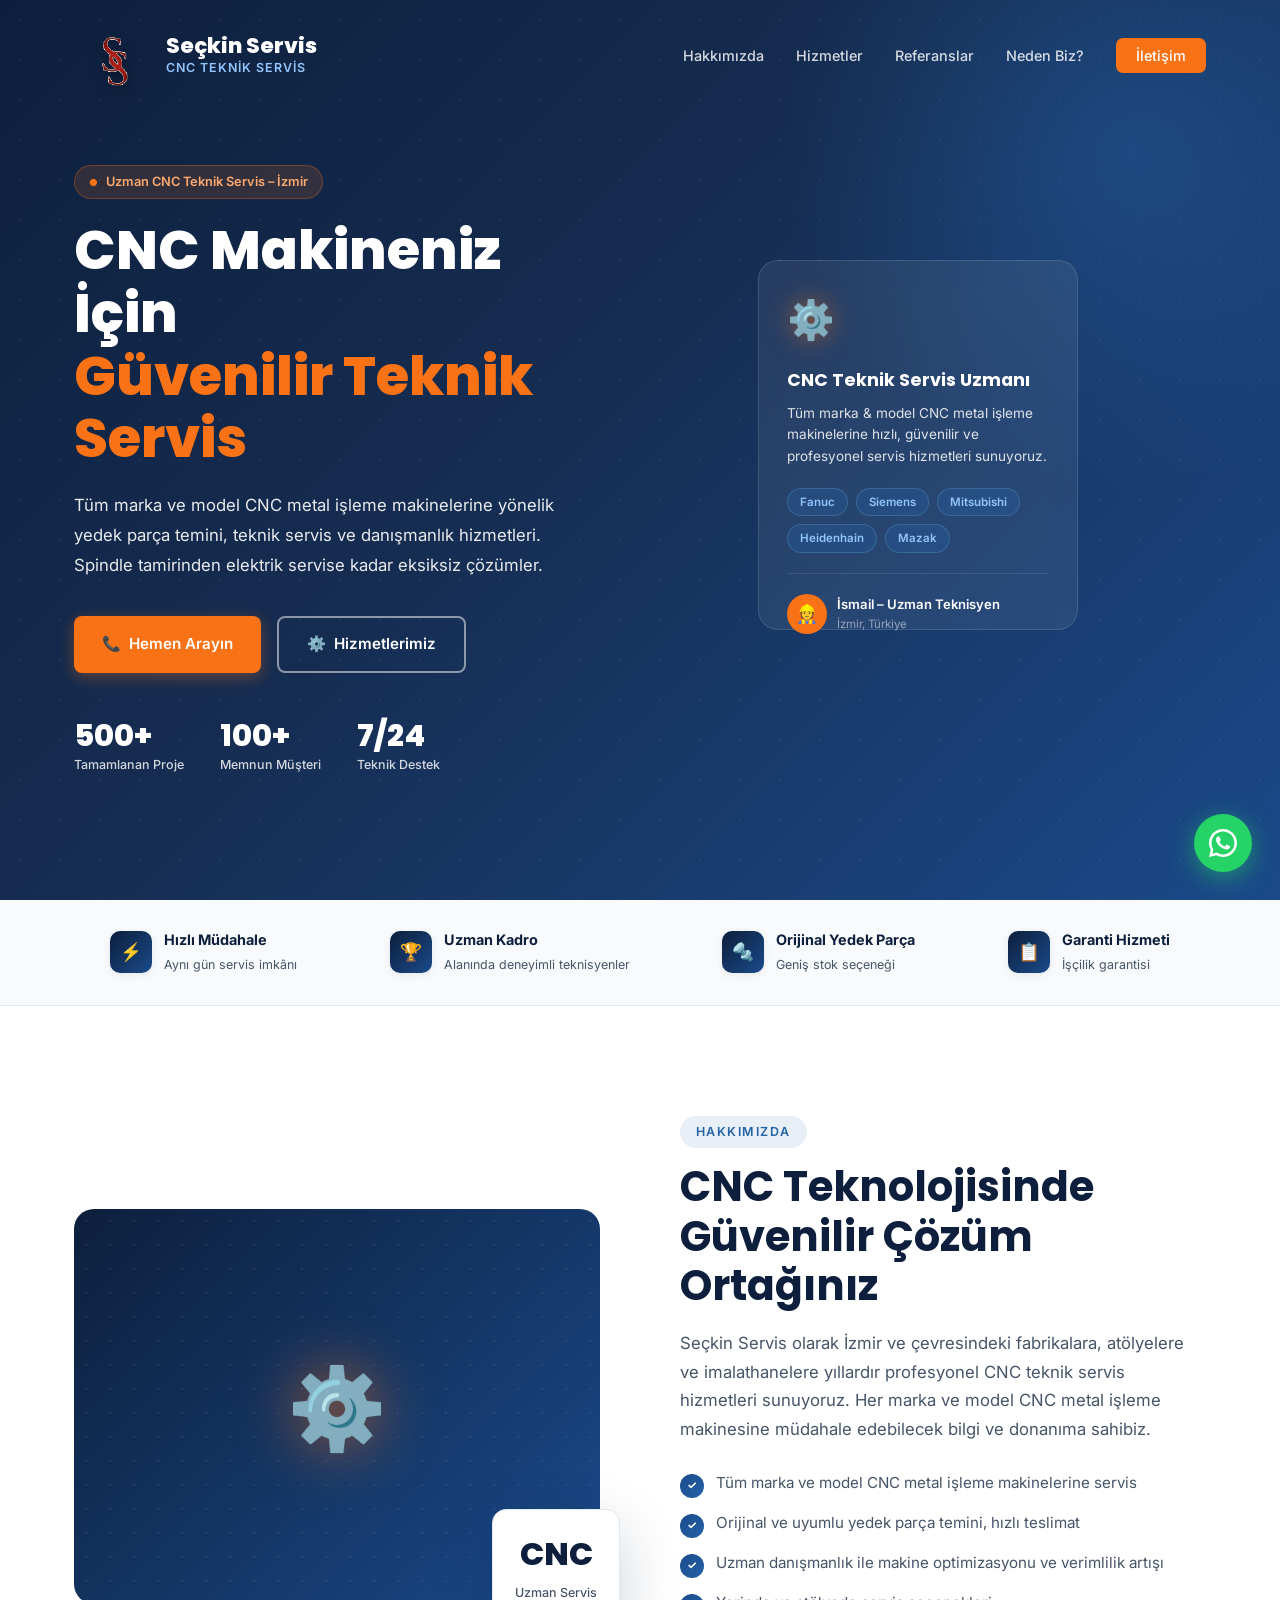
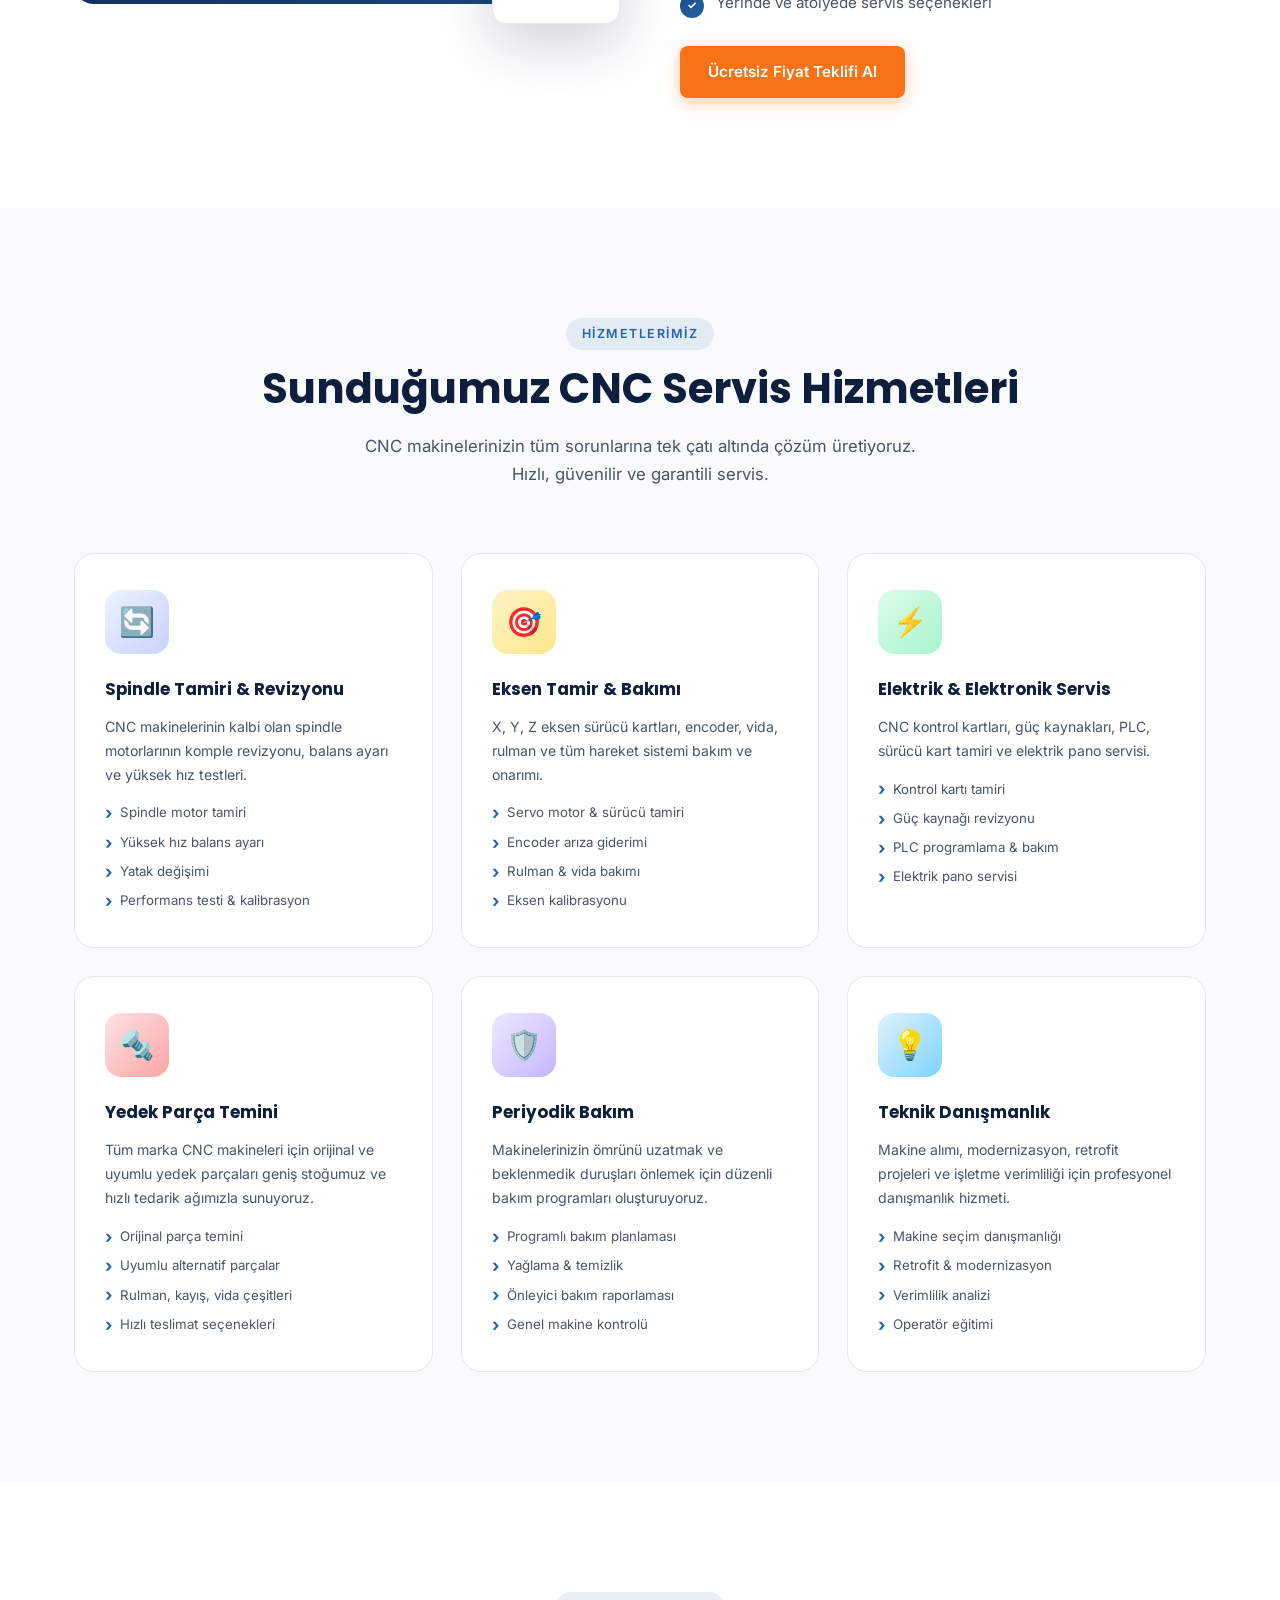
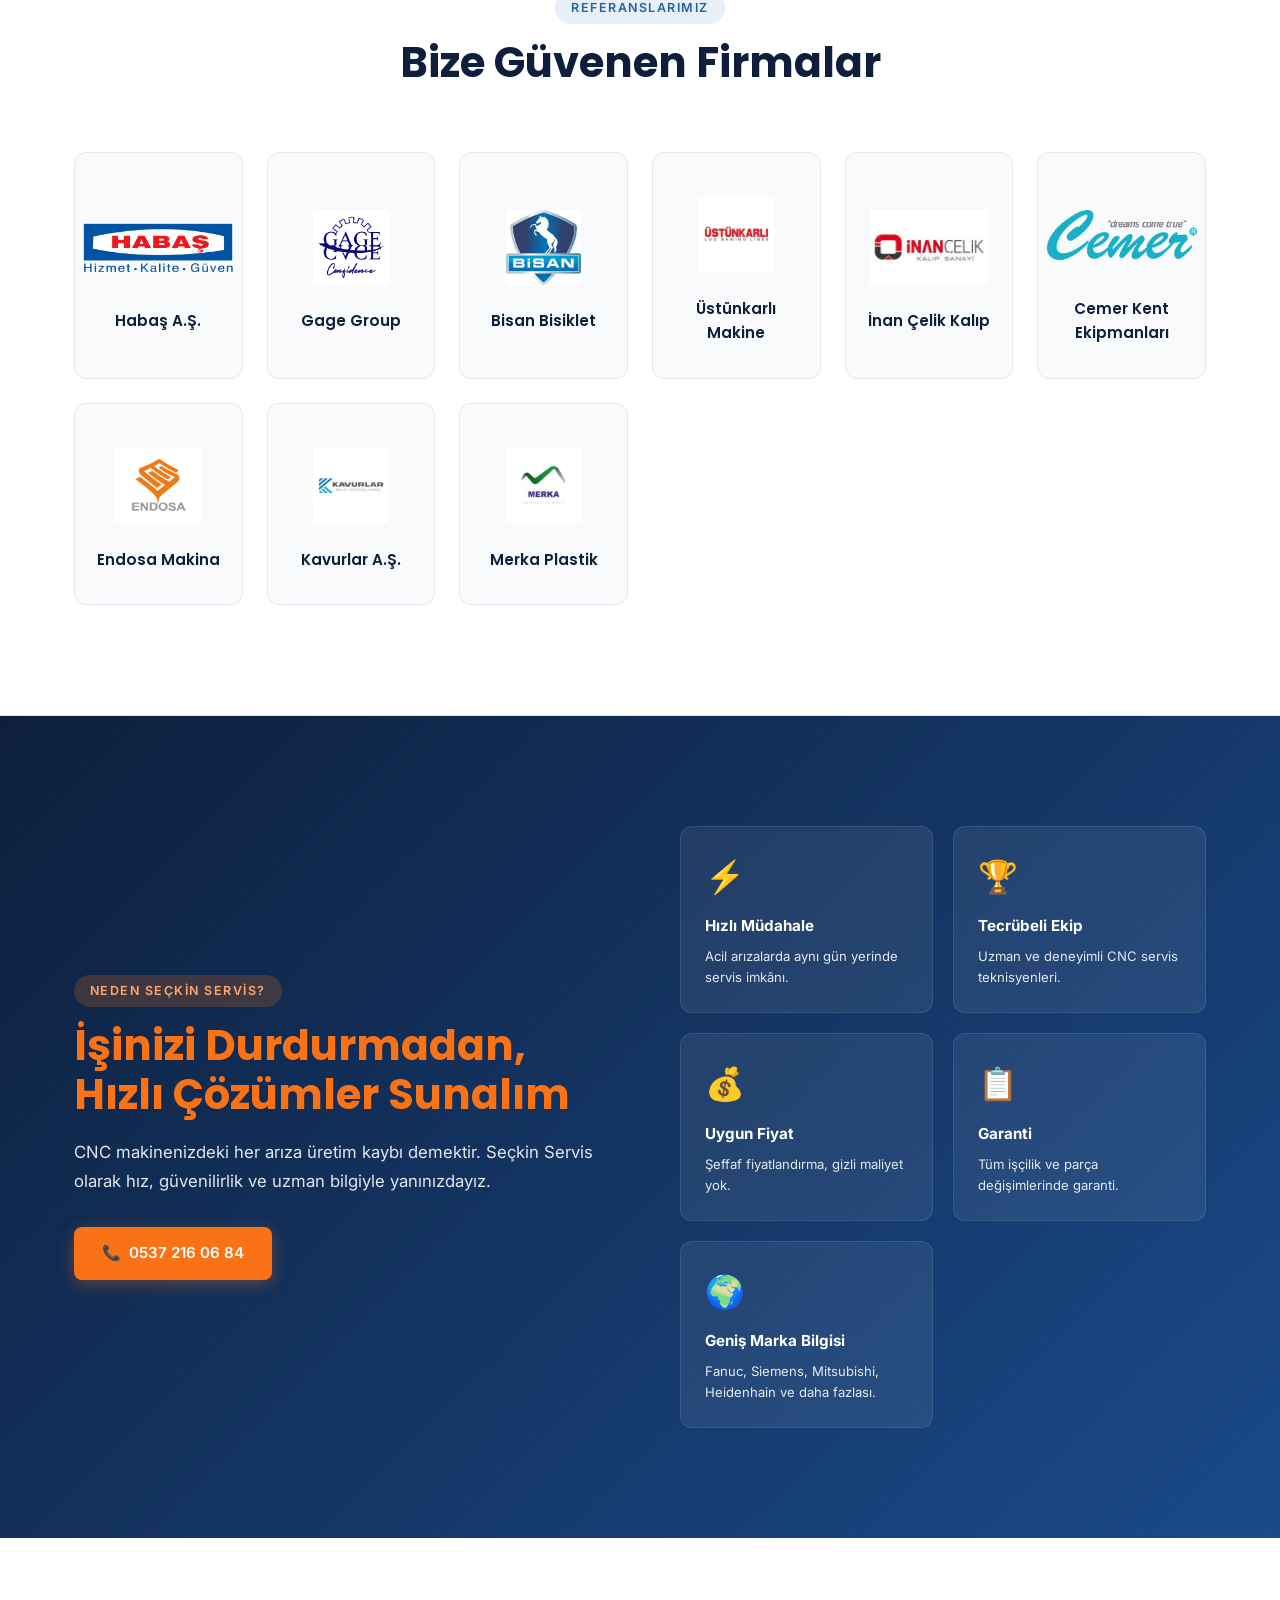
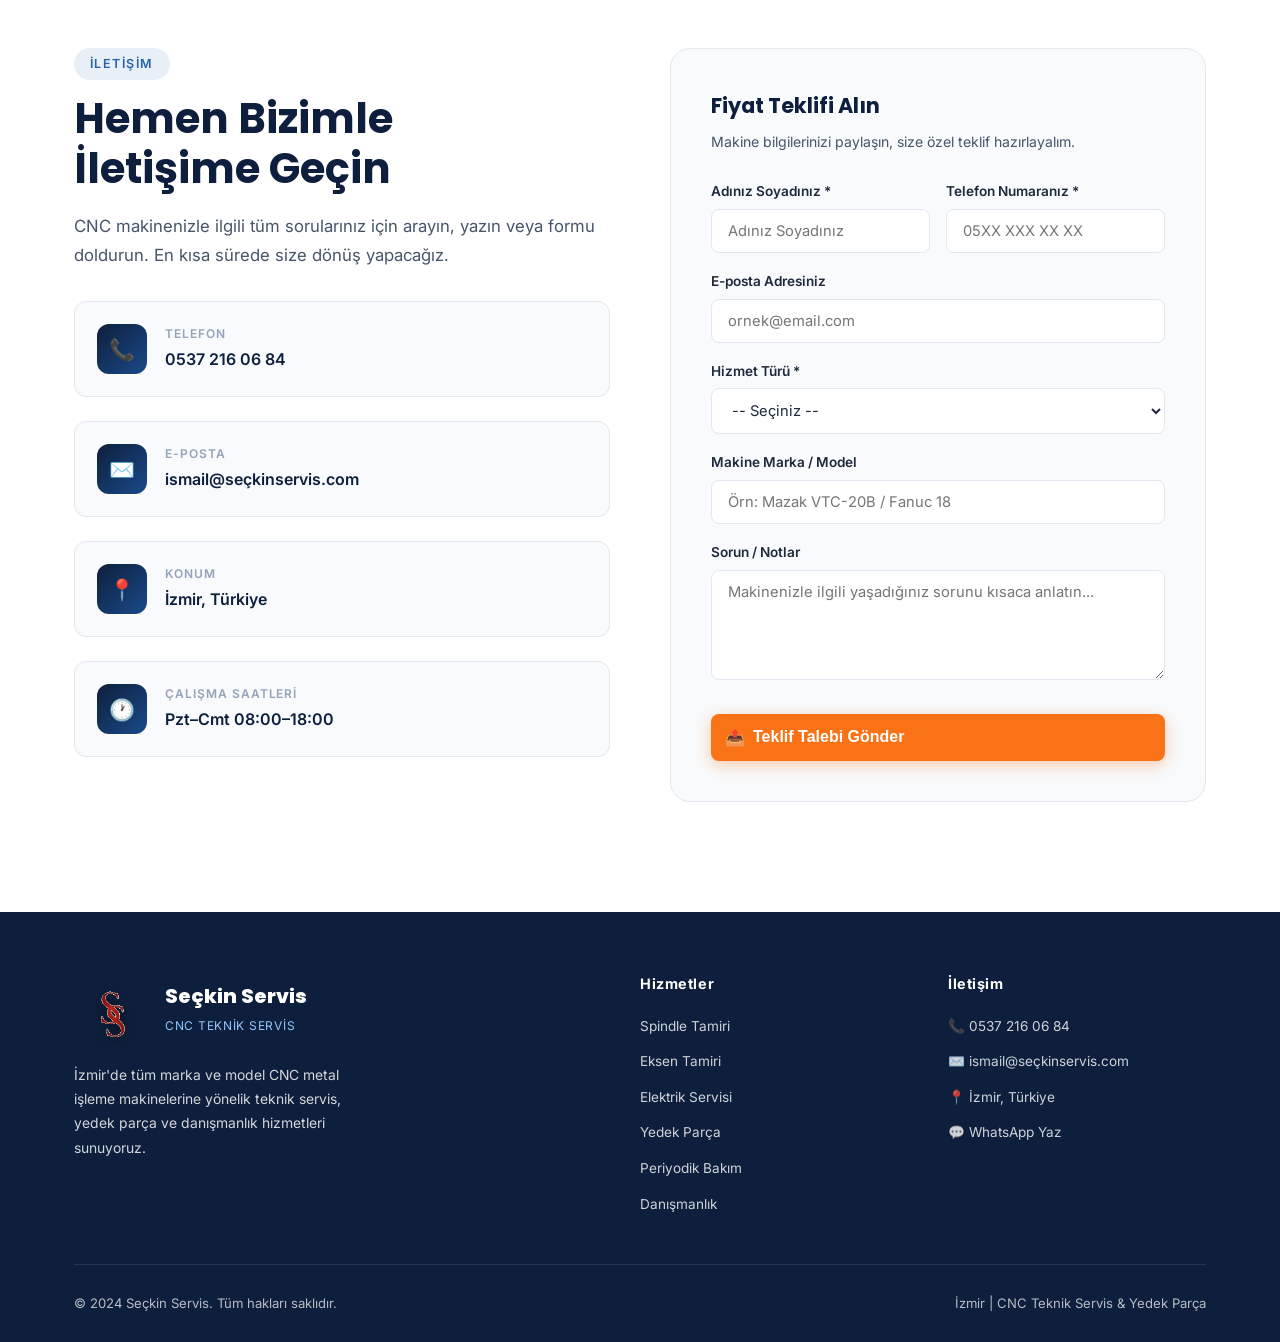
<file: index.html>
<!DOCTYPE html>
<html lang="tr">

<head>
  <meta charset="UTF-8" />
  <meta name="viewport" content="width=device-width, initial-scale=1.0" />
  <title>Seçkin Servis | CNC Teknik Servis, Yedek Parça & Danışmanlık – İzmir</title>
  <meta name="description"
    content="İzmir'de tüm marka ve model CNC metal işleme makinelerine teknik servis, yedek parça ve danışmanlık hizmetleri. Spindle tamiri, eksen bakımı, elektrik & elektronik servis." />
  <meta name="keywords"
    content="CNC teknik servis, CNC yedek parça, spindle tamiri, CNC bakım, İzmir CNC servis, metal işleme makinesi tamiri" />
  <meta name="author" content="Seçkin Servis" />
  <link rel="stylesheet" href="style.css">
  <link rel="stylesheet" href="https://cdnjs.cloudflare.com/ajax/libs/font-awesome/6.0.0/css/all.min.css">
  <!-- Favicon emoji fallback -->
  <link rel="icon"
    href="data:image/svg+xml,<svg xmlns='http://www.w3.org/2000/svg' viewBox='0 0 100 100'><text y='.9em' font-size='90'>⚙️</text></svg>" />

  <!-- Google tag (gtag.js) -->
  <script async src="https://www.googletagmanager.com/gtag/js?id=G-KV52SGTLKN"></script>
  <script>
    window.dataLayer = window.dataLayer || [];
    function gtag(){dataLayer.push(arguments);}
    gtag('js', new Date());

    gtag('config', 'G-KV52SGTLKN');
  </script>
</head>

<body>

  <!-- ════════════════════════ NAVBAR ════════════════════════ -->
  <nav id="navbar">
    <div class="container">
      <div class="nav-inner">
        <a href="#hero" class="nav-logo">
          <img src="logo.png" alt="Seçkin Servis Logo" />
          <div class="nav-logo-text">
            <span>Seçkin Servis</span>
            <span>CNC TEKNİK SERVİS</span>
          </div>
        </a>
        <ul class="nav-links">
          <li><a href="#about">Hakkımızda</a></li>
          <li><a href="#services">Hizmetler</a></li>
          <li><a href="#references">Referanslar</a></li>
          <li><a href="#whyus">Neden Biz?</a></li>
          <li><a href="#contact" class="nav-cta">İletişim</a></li>
        </ul>
        <button class="hamburger" id="hamburger" aria-label="Menü">
          <span></span><span></span><span></span>
        </button>
      </div>
    </div>
  </nav>

  <!-- Mobile Nav -->
  <div class="mobile-nav" id="mobileNav">
    <button class="mobile-nav-close" id="mobileClose">✕</button>
    <a href="#about" class="mobile-link">Hakkımızda</a>
    <a href="#services" class="mobile-link">Hizmetler</a>
    <a href="#references" class="mobile-link">Referanslar</a>
    <a href="#whyus" class="mobile-link">Neden Biz?</a>
    <a href="#contact" class="mobile-link">İletişim</a>
  </div>

  <!-- ════════════════════════ HERO ══════════════════════════ -->
  <section id="hero">
    <div class="hero-bg-pattern"></div>
    <div class="hero-glow"></div>
    <div class="container">
      <div class="hero-content">
        <div class="hero-text fade-up">
          <div class="hero-badge">Uzman CNC Teknik Servis – İzmir</div>
          <h1 class="hero-title">
            CNC Makineniz İçin
            <span class="highlight">Güvenilir Teknik Servis</span>
          </h1>
          <p class="hero-desc">
            Tüm marka ve model CNC metal işleme makinelerine yönelik yedek parça temini,
            teknik servis ve danışmanlık hizmetleri. Spindle tamirinden elektrik servise
            kadar eksiksiz çözümler.
          </p>
          <div class="hero-btns">
            <a href="#contact" class="btn btn-primary">
              <span>📞</span> Hemen Arayın
            </a>
            <a href="#services" class="btn btn-outline">
              <span>⚙️</span> Hizmetlerimiz
            </a>
          </div>
          <div class="hero-stats">
            <div class="hero-stat">
              <span class="hero-stat-num">500+</span>
              <span class="hero-stat-label">Tamamlanan Proje</span>
            </div>
            <div class="hero-stat">
              <span class="hero-stat-num">100+</span>
              <span class="hero-stat-label">Memnun Müşteri</span>
            </div>
            <div class="hero-stat">
              <span class="hero-stat-num">7/24</span>
              <span class="hero-stat-label">Teknik Destek</span>
            </div>
          </div>
        </div>
        <div class="hero-visual fade-up" style="transition-delay:0.2s">
          <div class="hero-card-stack">
            <div class="hero-card hero-card-main">
              <div>
                <span class="hc-icon">⚙️</span>
                <p class="hc-title">CNC Teknik Servis Uzmanı</p>
                <p class="hc-sub">Tüm marka &amp; model CNC metal işleme makinelerine hızlı, güvenilir ve profesyonel
                  servis hizmetleri sunuyoruz.</p>
                <div class="hc-tags">
                  <span class="hc-tag">Fanuc</span>
                  <span class="hc-tag">Siemens</span>
                  <span class="hc-tag">Mitsubishi</span>
                  <span class="hc-tag">Heidenhain</span>
                  <span class="hc-tag">Mazak</span>
                </div>
              </div>
              <div
                style="display:flex;align-items:center;gap:10px;margin-top:20px;padding-top:20px;border-top:1px solid rgba(255,255,255,0.1);">
                <div
                  style="width:40px;height:40px;border-radius:50%;background:var(--accent);display:flex;align-items:center;justify-content:center;font-size:1.1rem;">
                  👷</div>
                <div>
                  <div style="color:white;font-size:0.82rem;font-weight:600;">İsmail – Uzman Teknisyen</div>
                  <div style="color:rgba(255,255,255,0.5);font-size:0.72rem;">İzmir, Türkiye</div>
                </div>
              </div>
            </div>

          </div>
        </div>
      </div>
    </div>
  </section>

  <!-- ════════════════════════ FEATURES BAR ══════════════════ -->
  <div id="features-bar">
    <div class="container">
      <div class="features-bar-inner">
        <div class="feat-bar-item fade-up">
          <div class="feat-bar-icon">⚡</div>
          <div class="feat-bar-text">
            <span>Hızlı Müdahale</span>
            <span>Aynı gün servis imkânı</span>
          </div>
        </div>
        <div class="feat-bar-item fade-up">
          <div class="feat-bar-icon">🏆</div>
          <div class="feat-bar-text">
            <span>Uzman Kadro</span>
            <span>Alanında deneyimli teknisyenler</span>
          </div>
        </div>
        <div class="feat-bar-item fade-up">
          <div class="feat-bar-icon">🔩</div>
          <div class="feat-bar-text">
            <span>Orijinal Yedek Parça</span>
            <span>Geniş stok seçeneği</span>
          </div>
        </div>
        <div class="feat-bar-item fade-up">
          <div class="feat-bar-icon">📋</div>
          <div class="feat-bar-text">
            <span>Garanti Hizmeti</span>
            <span>İşçilik garantisi</span>
          </div>
        </div>
      </div>
    </div>
  </div>

  <!-- ════════════════════════ ABOUT ═════════════════════════ -->
  <section id="about">
    <div class="container">
      <div class="about-grid">
        <div class="about-img-wrap fade-up">
          <div class="about-img-bg">
            <div class="about-img-pattern"></div>
            <span class="about-center-icon">⚙️</span>
          </div>
          <div class="about-badge">
            <span class="about-badge-num">CNC</span>
            <span class="about-badge-label">Uzman Servis</span>
          </div>
        </div>
        <div class="fade-up" style="transition-delay:0.15s">
          <span class="section-tag">Hakkımızda</span>
          <h2 class="section-title">CNC Teknolojisinde<br />Güvenilir Çözüm Ortağınız</h2>
          <p class="section-sub">
            Seçkin Servis olarak İzmir ve çevresindeki fabrikalara, atölyelere ve imalathanelere
            yıllardır profesyonel CNC teknik servis hizmetleri sunuyoruz. Her marka ve model
            CNC metal işleme makinesine müdahale edebilecek bilgi ve donanıma sahibiz.
          </p>
          <div class="checkmarks">
            <div class="check-item">
              <div class="check-icon">✓</div>
              <p class="check-text">Tüm marka ve model CNC metal işleme makinelerine servis</p>
            </div>
            <div class="check-item">
              <div class="check-icon">✓</div>
              <p class="check-text">Orijinal ve uyumlu yedek parça temini, hızlı teslimat</p>
            </div>
            <div class="check-item">
              <div class="check-icon">✓</div>
              <p class="check-text">Uzman danışmanlık ile makine optimizasyonu ve verimlilik artışı</p>
            </div>
            <div class="check-item">
              <div class="check-icon">✓</div>
              <p class="check-text">Yerinde ve atölyede servis seçenekleri</p>
            </div>
          </div>
          <a href="#contact" class="btn btn-primary">Ücretsiz Fiyat Teklifi Al</a>
        </div>
      </div>
    </div>
  </section>

  <!-- ════════════════════════ SERVICES ══════════════════════ -->
  <section id="services">
    <div class="container">
      <div class="services-head fade-up">
        <span class="section-tag">Hizmetlerimiz</span>
        <h2 class="section-title">Sunduğumuz CNC Servis Hizmetleri</h2>
        <p class="section-sub">
          CNC makinelerinizin tüm sorunlarına tek çatı altında çözüm üretiyoruz.
          Hızlı, güvenilir ve garantili servis.
        </p>
      </div>
      <div class="services-grid">

        <div class="service-card fade-up">
          <div class="srv-icon-wrap srv-icon-bg-1">🔄</div>
          <h3 class="srv-title">Spindle Tamiri & Revizyonu</h3>
          <p class="srv-desc">CNC makinelerinin kalbi olan spindle motorlarının komple revizyonu, balans ayarı ve yüksek
            hız testleri.</p>
          <ul class="srv-list">
            <li>Spindle motor tamiri</li>
            <li>Yüksek hız balans ayarı</li>
            <li>Yatak değişimi</li>
            <li>Performans testi & kalibrasyon</li>
          </ul>
        </div>

        <div class="service-card fade-up" style="transition-delay:0.1s">
          <div class="srv-icon-wrap srv-icon-bg-2">🎯</div>
          <h3 class="srv-title">Eksen Tamir & Bakımı</h3>
          <p class="srv-desc">X, Y, Z eksen sürücü kartları, encoder, vida, rulman ve tüm hareket sistemi bakım ve
            onarımı.</p>
          <ul class="srv-list">
            <li>Servo motor & sürücü tamiri</li>
            <li>Encoder arıza giderimi</li>
            <li>Rulman & vida bakımı</li>
            <li>Eksen kalibrasyonu</li>
          </ul>
        </div>

        <div class="service-card fade-up" style="transition-delay:0.2s">
          <div class="srv-icon-wrap srv-icon-bg-3">⚡</div>
          <h3 class="srv-title">Elektrik & Elektronik Servis</h3>
          <p class="srv-desc">CNC kontrol kartları, güç kaynakları, PLC, sürücü kart tamiri ve elektrik pano servisi.
          </p>
          <ul class="srv-list">
            <li>Kontrol kartı tamiri</li>
            <li>Güç kaynağı revizyonu</li>
            <li>PLC programlama & bakım</li>
            <li>Elektrik pano servisi</li>
          </ul>
        </div>

        <div class="service-card fade-up" style="transition-delay:0.05s">
          <div class="srv-icon-wrap srv-icon-bg-4">🔩</div>
          <h3 class="srv-title">Yedek Parça Temini</h3>
          <p class="srv-desc">Tüm marka CNC makineleri için orijinal ve uyumlu yedek parçaları geniş stoğumuz ve hızlı
            tedarik ağımızla sunuyoruz.</p>
          <ul class="srv-list">
            <li>Orijinal parça temini</li>
            <li>Uyumlu alternatif parçalar</li>
            <li>Rulman, kayış, vida çeşitleri</li>
            <li>Hızlı teslimat seçenekleri</li>
          </ul>
        </div>

        <div class="service-card fade-up" style="transition-delay:0.15s">
          <div class="srv-icon-wrap srv-icon-bg-5">🛡️</div>
          <h3 class="srv-title">Periyodik Bakım</h3>
          <p class="srv-desc">Makinelerinizin ömrünü uzatmak ve beklenmedik duruşları önlemek için düzenli bakım
            programları oluşturuyoruz.</p>
          <ul class="srv-list">
            <li>Programlı bakım planlaması</li>
            <li>Yağlama & temizlik</li>
            <li>Önleyici bakım raporlaması</li>
            <li>Genel makine kontrolü</li>
          </ul>
        </div>

        <div class="service-card fade-up" style="transition-delay:0.25s">
          <div class="srv-icon-wrap srv-icon-bg-6">💡</div>
          <h3 class="srv-title">Teknik Danışmanlık</h3>
          <p class="srv-desc">Makine alımı, modernizasyon, retrofit projeleri ve işletme verimliliği için profesyonel
            danışmanlık hizmeti.</p>
          <ul class="srv-list">
            <li>Makine seçim danışmanlığı</li>
            <li>Retrofit & modernizasyon</li>
            <li>Verimlilik analizi</li>
            <li>Operatör eğitimi</li>
          </ul>
        </div>

      </div>
    </div>
  </section>

  <!-- ════════════════════════ REFERENCES ════════════════════ -->
  <section id="references">
    <div class="container">
      <div class="ref-head fade-up">
        <span class="section-tag">Referanslarımız</span>
        <h2 class="section-title">Bize Güvenen Firmalar</h2>
      </div>
      <div class="ref-grid fade-up" style="transition-delay:0.1s">
        <!-- HABAŞ -->
        <div class="ref-item">
          <div class="ref-logo">
            <img src="assets/logos/habas.png" alt="Habaş A.Ş. Logo">
          </div>
          <p class="ref-name">Habaş A.Ş.</p>
        </div>
        <!-- GAGE GROUP -->
        <div class="ref-item">
          <div class="ref-logo">
            <img src="assets/logos/gage.png" alt="Gage Group Logo">
          </div>
          <p class="ref-name">Gage Group</p>
        </div>
        <!-- BİSAN -->
        <div class="ref-item">
          <div class="ref-logo">
            <img src="assets/logos/bisan.jpg" alt="Bisan Bisiklet Logo">
          </div>
          <p class="ref-name">Bisan Bisiklet</p>
        </div>
        <!-- ÜSTÜNKARLI -->
        <div class="ref-item">
          <div class="ref-logo">
            <img src="assets/logos/ustunkarli.jpg" alt="Üstünkarlı Makine Logo">
          </div>
          <p class="ref-name">Üstünkarlı Makine</p>
        </div>
        <!-- İNAN ÇELİK -->
        <div class="ref-item">
          <div class="ref-logo">
            <img src="assets/logos/inancelik.jpg" alt="İnan Çelik Kalıp Logo">
          </div>
          <p class="ref-name">İnan Çelik Kalıp</p>
        </div>
        <!-- CEMER -->
        <div class="ref-item">
          <div class="ref-logo">
            <img src="assets/logos/cemer.png" alt="Cemer Kent Ekipmanları Logo">
          </div>
          <p class="ref-name">Cemer Kent Ekipmanları</p>
        </div>
        <!-- ENDOSA -->
        <div class="ref-item">
          <div class="ref-logo">
            <img src="assets/logos/endosa.png" alt="Endosa Makina Logo">
          </div>
          <p class="ref-name">Endosa Makina</p>
        </div>
        <!-- KAVURLAR -->
        <div class="ref-item">
          <div class="ref-logo">
            <img src="assets/logos/kavurlar.jpg" alt="Kavurlar A.Ş. Logo">
          </div>
          <p class="ref-name">Kavurlar A.Ş.</p>
        </div>
        <!-- MERKA -->
        <div class="ref-item">
          <div class="ref-logo">
            <img src="assets/logos/merka.jpg" alt="Merka Plastik Logo">
          </div>
          <p class="ref-name">Merka Plastik</p>
        </div>
      </div>
    </div>
  </section>

  <!-- ════════════════════════ WHY US ════════════════════════ -->
  <section id="whyus">
    <div class="container whyus-inner">
      <div class="whyus-grid">
        <div class="whyus-left fade-up">
          <span class="section-tag">Neden Seçkin Servis?</span>
          <h2 class="section-title">İşinizi Durdurmadan,<br />Hızlı Çözümler Sunalım</h2>
          <p class="section-sub">
            CNC makinenizdeki her arıza üretim kaybı demektir. Seçkin Servis olarak hız,
            güvenilirlik ve uzman bilgiyle yanınızdayız.
          </p>
          <div style="margin-top:32px;">
            <a href="tel:05372160684" class="btn btn-primary">
              <span>📞</span> 0537 216 06 84
            </a>
          </div>
        </div>
        <div class="whyus-cards fade-up" style="transition-delay:0.15s">
          <div class="whyus-card">
            <span class="whyus-card-icon">⚡</span>
            <p class="whyus-card-title">Hızlı Müdahale</p>
            <p class="whyus-card-text">Acil arızalarda aynı gün yerinde servis imkânı.</p>
          </div>
          <div class="whyus-card">
            <span class="whyus-card-icon">🏆</span>
            <p class="whyus-card-title">Tecrübeli Ekip</p>
            <p class="whyus-card-text">Uzman ve deneyimli CNC servis teknisyenleri.</p>
          </div>
          <div class="whyus-card">
            <span class="whyus-card-icon">💰</span>
            <p class="whyus-card-title">Uygun Fiyat</p>
            <p class="whyus-card-text">Şeffaf fiyatlandırma, gizli maliyet yok.</p>
          </div>
          <div class="whyus-card">
            <span class="whyus-card-icon">📋</span>
            <p class="whyus-card-title">Garanti</p>
            <p class="whyus-card-text">Tüm işçilik ve parça değişimlerinde garanti.</p>
          </div>
          <div class="whyus-card">
            <span class="whyus-card-icon">🌍</span>
            <p class="whyus-card-title">Geniş Marka Bilgisi</p>
            <p class="whyus-card-text">Fanuc, Siemens, Mitsubishi, Heidenhain ve daha fazlası.</p>
          </div>
        </div>
      </div>
    </div>
  </section>

  <!-- ════════════════════════ CONTACT ═══════════════════════ -->
  <section id="contact">
    <div class="container">
      <div class="contact-grid">
        <div>
          <span class="section-tag">İletişim</span>
          <h2 class="section-title">Hemen Bizimle<br />İletişime Geçin</h2>
          <p class="section-sub">
            CNC makinenizle ilgili tüm sorularınız için arayın,
            yazın veya formu doldurun. En kısa sürede size dönüş yapacağız.
          </p>
          <div class="contact-info">
            <div class="contact-card fade-up">
              <div class="contact-card-icon">📞</div>
              <div>
                <p class="contact-card-label">Telefon</p>
                <p class="contact-card-value">
                  <a href="tel:05372160684">0537 216 06 84</a>
                </p>
              </div>
            </div>
            <div class="contact-card fade-up" style="transition-delay:0.1s">
              <div class="contact-card-icon">✉️</div>
              <div>
                <p class="contact-card-label">E-posta</p>
                <p class="contact-card-value">
                  <a href="mailto:ismail@seçkinservis.com">ismail@seçkinservis.com</a>
                </p>
              </div>
            </div>
            <div class="contact-card fade-up" style="transition-delay:0.2s">
              <div class="contact-card-icon">📍</div>
              <div>
                <p class="contact-card-label">Konum</p>
                <p class="contact-card-value">İzmir, Türkiye</p>
              </div>
            </div>
            <div class="contact-card fade-up" style="transition-delay:0.3s">
              <div class="contact-card-icon">🕐</div>
              <div>
                <p class="contact-card-label">Çalışma Saatleri</p>
                <p class="contact-card-value">Pzt–Cmt 08:00–18:00</p>
              </div>
            </div>
          </div>
        </div>
        <div class="contact-form-wrap fade-up" style="transition-delay:0.1s">
          <p class="form-title">Fiyat Teklifi Alın</p>
          <p class="form-sub">Makine bilgilerinizi paylaşın, size özel teklif hazırlayalım.</p>
          <form id="contactForm" novalidate>
            <input type="hidden" name="access_key" value="20567fc8-ce80-46f0-8186-b5c76a36c8df">
            <input type="hidden" name="subject" value="Seçkin Servis — Yeni Fiyat Teklifi Talebi">
            <input type="hidden" name="from_name" value="Seçkin Servis Web Sitesi">
            <input type="hidden" name="botcheck" value="" style="display:none">
            <div class="form-row">
              <div class="form-group">
                <label for="name">Adınız Soyadınız *</label>
                <input type="text" id="name" name="name" placeholder="Adınız Soyadınız" required />
              </div>
              <div class="form-group">
                <label for="phone">Telefon Numaranız *</label>
                <input type="tel" id="phone" name="phone" placeholder="05XX XXX XX XX" required />
              </div>
            </div>
            <div class="form-group">
              <label for="email">E-posta Adresiniz</label>
              <input type="email" id="email" name="email" placeholder="ornek@email.com" />
            </div>
            <div class="form-group">
              <label for="service">Hizmet Türü *</label>
              <select id="service" name="service" required>
                <option value="">-- Seçiniz --</option>
                <option value="spindle">Spindle Tamiri & Revizyonu</option>
                <option value="eksen">Eksen Tamir & Bakımı</option>
                <option value="elektrik">Elektrik & Elektronik Servis</option>
                <option value="parca">Yedek Parça Temini</option>
                <option value="bakim">Periyodik Bakım</option>
                <option value="danismanlik">Teknik Danışmanlık</option>
                <option value="diger">Diğer</option>
              </select>
            </div>
            <div class="form-group">
              <label for="machine">Makine Marka / Model</label>
              <input type="text" id="machine" name="machine" placeholder="Örn: Mazak VTC-20B / Fanuc 18" />
            </div>
            <div class="form-group">
              <label for="message">Sorun / Notlar</label>
              <textarea id="message" name="message"
                placeholder="Makinenizle ilgili yaşadığınız sorunu kısaca anlatın..."></textarea>
            </div>
            <button type="submit" class="btn btn-primary" id="form-submit">
              <span>📤</span> Teklif Talebi Gönder
            </button>
            <div class="form-success" id="formSuccess" style="display:none;text-align:center;padding:40px 20px;font-size:1.1rem;color:#2ecc71;font-weight:600;">
              ✅ Talebiniz alındı!<br><span style="font-size:0.9rem;color:#ccc;font-weight:400;">En kısa sürede sizi arayacağız.</span>
            </div>
          </form>
        </div>
      </div>
    </div>
  </section>

  <!-- ════════════════════════ FOOTER ════════════════════════ -->
  <footer id="footer">
    <div class="container">
      <div class="footer-top">
        <div class="footer-brand">
          <div class="footer-logo">
            <img src="logo.png" alt="Seçkin Servis Logo" />
            <div class="footer-logo-text">
              <span>Seçkin Servis</span>
              <span>CNC TEKNİK SERVİS</span>
            </div>
          </div>
          <p class="footer-desc">
            İzmir'de tüm marka ve model CNC metal işleme makinelerine yönelik
            teknik servis, yedek parça ve danışmanlık hizmetleri sunuyoruz.
          </p>
        </div>
        <div class="footer-col">
          <h4>Hizmetler</h4>
          <ul class="footer-links">
            <li><a href="#services">Spindle Tamiri</a></li>
            <li><a href="#services">Eksen Tamiri</a></li>
            <li><a href="#services">Elektrik Servisi</a></li>
            <li><a href="#services">Yedek Parça</a></li>
            <li><a href="#services">Periyodik Bakım</a></li>
            <li><a href="#services">Danışmanlık</a></li>
          </ul>
        </div>
        <div class="footer-col">
          <h4>İletişim</h4>
          <ul class="footer-links">
            <li><a href="tel:05372160684">📞 0537 216 06 84</a></li>
            <li><a href="mailto:ismail@seçkinservis.com">✉️ ismail@seçkinservis.com</a></li>
            <li><a href="#contact">📍 İzmir, Türkiye</a></li>
            <li><a href="https://wa.me/905372160684" target="_blank" rel="noopener">💬 WhatsApp Yaz</a></li>
          </ul>
        </div>
      </div>
      <div class="footer-bottom">
        <span>© 2024 Seçkin Servis. Tüm hakları saklıdır.</span>
        <span>İzmir | CNC Teknik Servis & Yedek Parça</span>
      </div>
    </div>
  </footer>

  <!-- WhatsApp Float Button -->
  <a href="https://wa.me/905372160684" class="whatsapp-float" target="_blank" rel="noopener" title="WhatsApp ile Yazın"
    aria-label="WhatsApp">
    <svg width="28" height="28" viewBox="0 0 24 24" fill="currentColor">
      <path
        d="M17.472 14.382c-.297-.149-1.758-.867-2.03-.967-.273-.099-.471-.148-.67.15-.197.297-.767.966-.94 1.164-.173.199-.347.223-.644.075-.297-.15-1.255-.463-2.39-1.475-.883-.788-1.48-1.761-1.653-2.059-.173-.297-.018-.458.13-.606.134-.133.298-.347.446-.52.149-.174.198-.298.298-.497.099-.198.05-.371-.025-.52-.075-.149-.669-1.612-.916-2.207-.242-.579-.487-.5-.669-.51-.173-.008-.371-.01-.57-.01-.198 0-.52.074-.792.372-.272.297-1.04 1.016-1.04 2.479 0 1.462 1.065 2.875 1.213 3.074.149.198 2.096 3.2 5.077 4.487.709.306 1.262.489 1.694.625.712.227 1.36.195 1.871.118.571-.085 1.758-.719 2.006-1.413.248-.694.248-1.289.173-1.413-.074-.124-.272-.198-.57-.347z" />
      <path
        d="M12 0C5.373 0 0 5.373 0 12c0 2.136.562 4.14 1.538 5.875L0 24l6.334-1.508A11.936 11.936 0 0012 24c6.627 0 12-5.373 12-12S18.627 0 12 0zm0 21.818a9.805 9.805 0 01-5.051-1.396l-.362-.214-3.758.895.943-3.656-.236-.376A9.808 9.808 0 012.182 12C2.182 6.575 6.575 2.182 12 2.182S21.818 6.575 21.818 12 17.425 21.818 12 21.818z" />
    </svg>
  </a>

  <script src="script.js"></script>
</body>

</html>
</file>
<file: style.css>
/* ============================================================
   SEÇKIN SERVİS - Ana Stil Dosyası
   ============================================================ */

@import url('https://fonts.googleapis.com/css2?family=Inter:wght@300;400;500;600;700;800&family=Poppins:wght@400;600;700;800&display=swap');

:root {
  --navy:       #0d1f3c;
  --navy-mid:   #162d52;
  --blue:       #1a4a8a;
  --blue-light: #2563a8;
  --accent:     #f97316;
  --accent-dark:#ea6c0a;
  --steel:      #4a7ab5;
  --sky:        #93c5fd;
  --white:      #ffffff;
  --gray-50:    #f8fafc;
  --gray-100:   #f1f5f9;
  --gray-200:   #e2e8f0;
  --gray-400:   #94a3b8;
  --gray-600:   #475569;
  --gray-800:   #1e293b;
  --shadow-sm:  0 2px 8px rgba(13,31,60,0.08);
  --shadow-md:  0 8px 30px rgba(13,31,60,0.14);
  --shadow-lg:  0 20px 60px rgba(13,31,60,0.20);
  --radius:     12px;
  --radius-lg:  20px;
  --transition: 0.3s cubic-bezier(0.4,0,0.2,1);
}

*, *::before, *::after { box-sizing: border-box; margin: 0; padding: 0; }

html { scroll-behavior: smooth; font-size: 16px; }

body {
  font-family: 'Inter', sans-serif;
  background: var(--white);
  color: var(--gray-800);
  line-height: 1.6;
  overflow-x: hidden;
}

/* ── SCROLLBAR ─────────────────────────────────────────── */
::-webkit-scrollbar { width: 7px; }
::-webkit-scrollbar-track { background: var(--gray-100); }
::-webkit-scrollbar-thumb { background: var(--blue-light); border-radius: 4px; }

/* ── UTILITIES ─────────────────────────────────────────── */
.container { max-width: 1180px; margin: 0 auto; padding: 0 24px; }
.section-tag {
  display: inline-block;
  background: rgba(37,99,168,0.1);
  color: var(--blue-light);
  font-size: 0.78rem;
  font-weight: 600;
  letter-spacing: 0.12em;
  text-transform: uppercase;
  padding: 6px 16px;
  border-radius: 100px;
  margin-bottom: 14px;
}
.section-title {
  font-family: 'Poppins', sans-serif;
  font-size: clamp(1.8rem, 4vw, 2.6rem);
  font-weight: 700;
  color: var(--navy);
  line-height: 1.2;
  margin-bottom: 18px;
}
.section-sub {
  font-size: 1.05rem;
  color: var(--gray-600);
  max-width: 580px;
  line-height: 1.7;
}
.btn {
  display: inline-flex;
  align-items: center;
  gap: 8px;
  padding: 14px 28px;
  border-radius: 8px;
  font-size: 0.95rem;
  font-weight: 600;
  cursor: pointer;
  text-decoration: none;
  border: none;
  transition: var(--transition);
}
.btn-primary {
  background: var(--accent);
  color: var(--white);
  box-shadow: 0 4px 16px rgba(249,115,22,0.35);
}
.btn-primary:hover {
  background: var(--accent-dark);
  transform: translateY(-2px);
  box-shadow: 0 8px 24px rgba(249,115,22,0.4);
}
.btn-outline {
  background: transparent;
  color: var(--white);
  border: 2px solid rgba(255,255,255,0.5);
}
.btn-outline:hover {
  background: rgba(255,255,255,0.12);
  border-color: var(--white);
}

/* Fade-in animations */
.fade-up {
  opacity: 0;
  transform: translateY(32px);
  transition: opacity 0.7s ease, transform 0.7s ease;
}
.fade-up.visible {
  opacity: 1;
  transform: translateY(0);
}

/* ── NAVBAR ─────────────────────────────────────────────── */
#navbar {
  position: fixed;
  top: 0; left: 0; right: 0;
  z-index: 1000;
  transition: var(--transition);
  padding: 16px 0;
}
#navbar.scrolled {
  background: rgba(13,31,60,0.97);
  backdrop-filter: blur(12px);
  -webkit-backdrop-filter: blur(12px);
  box-shadow: 0 4px 24px rgba(0,0,0,0.25);
  padding: 10px 0;
}
.nav-inner {
  display: flex;
  align-items: center;
  justify-content: space-between;
}
.nav-logo {
  display: flex;
  align-items: center;
  gap: 12px;
  text-decoration: none;
}
.nav-logo img {
  height: 80px;
  width: 80px;
  object-fit: contain;
  filter: drop-shadow(0 4px 6px rgba(0,0,0,0.4));
  transition: transform 0.3s cubic-bezier(0.175, 0.885, 0.32, 1.275);
}
.nav-logo img:hover {
  transform: scale(1.08);
}
.nav-logo-text {
  display: flex;
  flex-direction: column;
}
.nav-logo-text span:first-child {
  font-family: 'Poppins', sans-serif;
  font-size: 1.35rem;
  font-weight: 800;
  color: var(--white);
  line-height: 1.1;
}
.nav-logo-text span:last-child {
  font-size: 0.78rem;
  color: var(--sky);
  letter-spacing: 0.08em;
  font-weight: 600;
}
.nav-links {
  display: flex;
  align-items: center;
  gap: 32px;
  list-style: none;
}
.nav-links a {
  text-decoration: none;
  color: rgba(255,255,255,0.82);
  font-size: 0.9rem;
  font-weight: 500;
  transition: var(--transition);
  position: relative;
}
.nav-links a::after {
  content: '';
  position: absolute;
  bottom: -4px; left: 0;
  width: 0; height: 2px;
  background: var(--accent);
  transition: width 0.3s ease;
}
.nav-links a:hover { color: var(--white); }
.nav-links a:hover::after { width: 100%; }
.nav-cta {
  background: var(--accent) !important;
  color: var(--white) !important;
  padding: 9px 20px;
  border-radius: 7px;
}
.nav-cta::after { display: none !important; }
.nav-cta:hover { background: var(--accent-dark) !important; }

/* Hamburger */
.hamburger {
  display: none;
  flex-direction: column;
  gap: 5px;
  cursor: pointer;
  background: none;
  border: none;
  padding: 4px;
}
.hamburger span {
  display: block;
  width: 26px; height: 2px;
  background: var(--white);
  border-radius: 2px;
  transition: var(--transition);
}
.hamburger.active span:nth-child(1) { transform: rotate(45deg) translate(5px, 5px); }
.hamburger.active span:nth-child(2) { opacity: 0; }
.hamburger.active span:nth-child(3) { transform: rotate(-45deg) translate(5px, -5px); }

/* Mobile nav */
.mobile-nav {
  display: none;
  position: fixed;
  top: 0; left: 0; right: 0; bottom: 0;
  background: var(--navy);
  z-index: 999;
  flex-direction: column;
  align-items: center;
  justify-content: center;
  gap: 36px;
}
.mobile-nav.open { display: flex; }
.mobile-nav a {
  text-decoration: none;
  color: var(--white);
  font-size: 1.5rem;
  font-family: 'Poppins', sans-serif;
  font-weight: 600;
  transition: color 0.2s;
}
.mobile-nav a:hover { color: var(--accent); }
.mobile-nav-close {
  position: absolute;
  top: 24px; right: 24px;
  background: none; border: none;
  color: var(--white);
  font-size: 2rem;
  cursor: pointer;
  line-height: 1;
}

/* ── HERO ───────────────────────────────────────────────── */
#hero {
  min-height: 100vh;
  background: linear-gradient(135deg, var(--navy) 0%, var(--navy-mid) 45%, var(--blue) 100%);
  position: relative;
  display: flex;
  align-items: center;
  overflow: hidden;
}
.hero-bg-pattern {
  position: absolute; inset: 0; opacity: 0.05;
  background-image:
    radial-gradient(circle, #ffffff 1px, transparent 1px);
  background-size: 40px 40px;
}
.hero-glow {
  position: absolute;
  width: 700px; height: 700px;
  border-radius: 50%;
  background: radial-gradient(circle, rgba(37,99,168,0.45) 0%, transparent 70%);
  top: -200px; right: -200px;
  pointer-events: none;
}
.hero-content {
  position: relative;
  z-index: 2;
  padding: 140px 0 100px;
  display: grid;
  grid-template-columns: 1fr 1fr;
  gap: 60px;
  align-items: center;
}
.hero-badge {
  display: inline-flex;
  align-items: center;
  gap: 8px;
  background: rgba(249,115,22,0.15);
  border: 1px solid rgba(249,115,22,0.3);
  color: #fba96e;
  font-size: 0.8rem;
  font-weight: 600;
  padding: 6px 14px;
  border-radius: 100px;
  margin-bottom: 20px;
}
.hero-badge::before { content: '●'; animation: pulse-dot 2s infinite; color: var(--accent); font-size: 0.6rem; }
@keyframes pulse-dot {
  0%,100% { opacity: 1; } 50% { opacity: 0.3; }
}
.hero-title {
  font-family: 'Poppins', sans-serif;
  font-size: clamp(2.2rem, 5vw, 3.4rem);
  font-weight: 800;
  color: var(--white);
  line-height: 1.15;
  margin-bottom: 20px;
}
.hero-title .highlight {
  color: var(--accent);
  display: block;
}
.hero-desc {
  font-size: 1.05rem;
  color: rgba(255,255,255,0.90);
  line-height: 1.8;
  margin-bottom: 36px;
  max-width: 480px;
}
.hero-btns {
  display: flex;
  gap: 16px;
  flex-wrap: wrap;
  margin-bottom: 48px;
}
.hero-stats {
  display: flex;
  gap: 36px;
  flex-wrap: wrap;
}
.hero-stat { display: flex; flex-direction: column; }
.hero-stat-num {
  font-family: 'Poppins', sans-serif;
  font-size: 1.9rem;
  font-weight: 800;
  color: var(--white);
  line-height: 1;
}
.hero-stat-label {
  font-size: 0.78rem;
  color: rgba(255,255,255,0.82);
  margin-top: 4px;
  font-weight: 500;
}
.hero-visual {
  display: flex;
  align-items: center;
  justify-content: center;
}
.hero-card-stack {
  position: relative;
  width: 360px;
  height: 420px;
}
.hero-card {
  position: absolute;
  background: rgba(255,255,255,0.07);
  backdrop-filter: blur(12px);
  border: 1px solid rgba(255,255,255,0.12);
  border-radius: var(--radius-lg);
  padding: 28px;
}
.hero-card-main {
  left: 0; top: 0;
  width: 320px; height: 370px;
  display: flex;
  flex-direction: column;
  justify-content: space-between;
}
.hero-card-accent {
  right: 0; bottom: 0;
  width: 200px; height: 140px;
  background: rgba(249,115,22,0.15);
  border-color: rgba(249,115,22,0.25);
}
.hc-icon {
  font-size: 2.4rem;
  margin-bottom: 16px;
  display: block;
  filter: drop-shadow(0 0 12px rgba(249,115,22,0.5));
}
.hc-title {
  font-family: 'Poppins', sans-serif;
  font-size: 1.1rem;
  font-weight: 700;
  color: var(--white);
  margin-bottom: 8px;
}
.hc-sub {
  font-size: 0.85rem;
  color: rgba(255,255,255,0.85);
  line-height: 1.6;
}
.hc-tags { display: flex; flex-wrap: wrap; gap: 8px; margin-top: 20px; }
.hc-tag {
  background: rgba(37,99,168,0.3);
  border: 1px solid rgba(93,165,210,0.3);
  color: var(--sky);
  font-size: 0.72rem;
  font-weight: 600;
  padding: 4px 12px;
  border-radius: 100px;
}
.hc-accent-icon { font-size: 2rem; margin-bottom: 10px; display: block; }
.hc-accent-text {
  font-size: 0.8rem;
  color: rgba(255,255,255,0.7);
  font-weight: 500;
}

/* ── FEATURES BAR ───────────────────────────────────────── */
#features-bar {
  background: var(--gray-50);
  border-bottom: 1px solid var(--gray-200);
  padding: 28px 0;
}
.features-bar-inner {
  display: flex;
  justify-content: space-around;
  flex-wrap: wrap;
  gap: 20px;
}
.feat-bar-item {
  display: flex;
  align-items: center;
  gap: 12px;
}
.feat-bar-icon {
  width: 42px; height: 42px;
  border-radius: 10px;
  background: linear-gradient(135deg, var(--navy), var(--blue));
  display: flex;
  align-items: center;
  justify-content: center;
  font-size: 1.1rem;
  flex-shrink: 0;
  box-shadow: var(--shadow-sm);
}
.feat-bar-text span:first-child {
  display: block;
  font-weight: 700;
  font-size: 0.9rem;
  color: var(--navy);
}
.feat-bar-text span:last-child {
  font-size: 0.78rem;
  color: var(--gray-600);
}

/* ── ABOUT ──────────────────────────────────────────────── */
#about { padding: 110px 0; background: var(--white); }
.about-grid {
  display: grid;
  grid-template-columns: 1fr 1fr;
  gap: 80px;
  align-items: center;
}
.about-img-wrap {
  position: relative;
}
.about-img-bg {
  width: 100%;
  aspect-ratio: 4/3;
  border-radius: var(--radius-lg);
  background: linear-gradient(135deg, var(--navy), var(--blue));
  position: relative;
  overflow: hidden;
  display: flex;
  align-items: center;
  justify-content: center;
}
.about-img-pattern {
  position: absolute; inset: 0;
  background-image: radial-gradient(circle, rgba(255,255,255,0.07) 1px, transparent 1px);
  background-size: 24px 24px;
}
.about-center-icon { font-size: 5rem; z-index: 2; filter: drop-shadow(0 0 30px rgba(249,115,22,0.6)); }
.about-badge {
  position: absolute;
  bottom: -20px; right: -20px;
  background: var(--white);
  border-radius: 14px;
  padding: 18px 22px;
  box-shadow: var(--shadow-lg);
  text-align: center;
  border: 1px solid var(--gray-200);
}
.about-badge-num {
  font-family: 'Poppins', sans-serif;
  font-size: 2rem;
  font-weight: 800;
  color: var(--navy);
  display: block;
}
.about-badge-label {
  font-size: 0.78rem;
  color: var(--gray-600);
  font-weight: 500;
}
.checkmarks { display: flex; flex-direction: column; gap: 14px; margin: 28px 0; }
.check-item {
  display: flex;
  align-items: flex-start;
  gap: 12px;
}
.check-icon {
  width: 24px; height: 24px;
  border-radius: 50%;
  background: linear-gradient(135deg, var(--blue), var(--blue-light));
  display: flex;
  align-items: center;
  justify-content: center;
  color: white;
  font-size: 0.7rem;
  font-weight: 700;
  flex-shrink: 0;
  margin-top: 2px;
}
.check-text {
  font-size: 0.95rem;
  color: var(--gray-600);
  line-height: 1.5;
}

/* ── SERVICES ───────────────────────────────────────────── */
#services { padding: 110px 0; background: var(--gray-50); }
.services-head { text-align: center; margin-bottom: 64px; }
.services-head .section-sub { margin: 0 auto; }
.services-grid {
  display: grid;
  grid-template-columns: repeat(3, 1fr);
  gap: 28px;
}
.service-card {
  background: var(--white);
  border-radius: var(--radius-lg);
  padding: 36px 30px;
  border: 1px solid var(--gray-200);
  transition: var(--transition);
  position: relative;
  overflow: hidden;
  cursor: default;
}
.service-card::before {
  content: '';
  position: absolute;
  top: 0; left: 0; right: 0;
  height: 4px;
  background: linear-gradient(90deg, var(--navy), var(--blue-light));
  transform: scaleX(0);
  transform-origin: left;
  transition: transform 0.4s ease;
}
.service-card:hover {
  transform: translateY(-6px);
  box-shadow: var(--shadow-lg);
  border-color: var(--gray-100);
}
.service-card:hover::before { transform: scaleX(1); }
.srv-icon-wrap {
  width: 64px; height: 64px;
  border-radius: 16px;
  display: flex;
  align-items: center;
  justify-content: center;
  font-size: 1.8rem;
  margin-bottom: 22px;
  transition: var(--transition);
}
.service-card:hover .srv-icon-wrap { transform: scale(1.1); }
.srv-icon-bg-1 { background: linear-gradient(135deg, #eef2ff, #c7d2fe); }
.srv-icon-bg-2 { background: linear-gradient(135deg, #fef3c7, #fde68a); }
.srv-icon-bg-3 { background: linear-gradient(135deg, #dcfce7, #a7f3d0); }
.srv-icon-bg-4 { background: linear-gradient(135deg, #fee2e2, #fca5a5); }
.srv-icon-bg-5 { background: linear-gradient(135deg, #ede9fe, #c4b5fd); }
.srv-icon-bg-6 { background: linear-gradient(135deg, #e0f2fe, #7dd3fc); }
.srv-title {
  font-family: 'Poppins', sans-serif;
  font-size: 1.05rem;
  font-weight: 700;
  color: var(--navy);
  margin-bottom: 12px;
}
.srv-desc {
  font-size: 0.88rem;
  color: var(--gray-600);
  line-height: 1.7;
}
.srv-list { list-style: none; margin-top: 16px; display: flex; flex-direction: column; gap: 8px; }
.srv-list li {
  font-size: 0.83rem;
  color: var(--gray-600);
  display: flex;
  align-items: center;
  gap: 8px;
}
.srv-list li::before {
  content: '›';
  color: var(--blue-light);
  font-weight: 700;
  font-size: 1.1rem;
  line-height: 1;
}

/* ── REFERENCES ─────────────────────────────────────────── */
#references { padding: 110px 0; background: var(--white); border-bottom: 1px solid var(--gray-200); }
.ref-head { text-align: center; margin-bottom: 64px; }
.ref-grid {
  display: grid;
  grid-template-columns: repeat(auto-fit, minmax(160px, 1fr));
  gap: 24px;
}
.ref-item {
  background: var(--gray-50);
  border: 1px solid var(--gray-200);
  border-radius: var(--radius);
  padding: 32px 20px;
  text-align: center;
  transition: var(--transition);
  display: flex;
  flex-direction: column;
  align-items: center;
  justify-content: center;
  gap: 12px;
}
.ref-item:hover {
  transform: translateY(-6px);
  box-shadow: var(--shadow-md);
  border-color: var(--blue-light);
}
.ref-logo {
  height: 100px;
  width: 100%;
  display: flex;
  align-items: center;
  justify-content: center;
  position: relative;
  padding: 5px;
}
.ref-logo img {
  max-height: 50px; /* Habaş ve Cemer için baz ölçü */
  max-width: 150px;
  width: auto;
  height: auto;
  object-fit: contain;
  /* Animasyon ve gri tonlama kaldırıldı, hep renkli */
  filter: none;
  opacity: 1;
}
/* Diğer tüm logoları (Habaş ve Cemer hariç) belirgin şekilde büyütüyoruz */
.ref-item:not(:nth-child(1)):not(:nth-child(6)) .ref-logo img {
  max-height: 75px; 
  max-width: 170px;
}
.ref-item:hover .ref-logo img {
  /* Üzerine gelince büyüme efekti kaldırıldı, sabit duracak */
  transform: none;
}
.ref-name {
  font-family: 'Poppins', sans-serif;
  font-size: 0.95rem;
  font-weight: 600;
  color: var(--navy);
}

/* ── WHY US ─────────────────────────────────────────────── */
#whyus {
  padding: 110px 0;
  background: linear-gradient(135deg, var(--navy) 0%, var(--blue) 100%);
  position: relative;
  overflow: hidden;
}
#whyus::before {
  content: '';
  position: absolute; inset: 0;
  background-image: radial-gradient(circle, rgba(255,255,255,0.04) 1px, transparent 1px);
  background-size: 32px 32px;
}
.whyus-inner { position: relative; z-index: 2; }
.whyus-grid {
  display: grid;
  grid-template-columns: 1fr 1fr;
  gap: 80px;
  align-items: center;
}
.whyus-left .section-tag { background: rgba(249,115,22,0.2); color: #fba96e; }
.whyus-left .section-title { color: var(--accent); }
.whyus-left .section-sub { color: rgba(255,255,255,0.88); }
.whyus-cards { display: grid; grid-template-columns: 1fr 1fr; gap: 20px; }
.whyus-card {
  background: rgba(255,255,255,0.07);
  border: 1px solid rgba(255,255,255,0.1);
  border-radius: var(--radius);
  padding: 24px;
  transition: var(--transition);
}
.whyus-card:hover {
  background: rgba(255,255,255,0.12);
  transform: translateY(-3px);
}
.whyus-card-icon { font-size: 2rem; margin-bottom: 12px; display: block; }
.whyus-card-title {
  font-weight: 700;
  font-size: 0.95rem;
  color: var(--white);
  margin-bottom: 8px;
}
.whyus-card-text { font-size: 0.82rem; color: rgba(255,255,255,0.88); line-height: 1.6; }

/* ── CONTACT ────────────────────────────────────────────── */
#contact { padding: 110px 0; background: var(--white); }
.contact-grid {
  display: grid;
  grid-template-columns: 1fr 1fr;
  gap: 60px;
  align-items: start;
}
.contact-info { display: flex; flex-direction: column; gap: 24px; margin-top: 32px; }
.contact-card {
  display: flex;
  align-items: flex-start;
  gap: 18px;
  padding: 22px;
  background: var(--gray-50);
  border-radius: var(--radius);
  border: 1px solid var(--gray-200);
  transition: var(--transition);
}
.contact-card:hover { border-color: var(--blue-light); box-shadow: var(--shadow-sm); }
.contact-card-icon {
  width: 50px; height: 50px;
  border-radius: 12px;
  background: linear-gradient(135deg, var(--navy), var(--blue));
  display: flex; align-items: center; justify-content: center;
  font-size: 1.3rem;
  flex-shrink: 0;
}
.contact-card-label {
  font-size: 0.75rem;
  font-weight: 600;
  letter-spacing: 0.08em;
  text-transform: uppercase;
  color: var(--gray-400);
  margin-bottom: 4px;
}
.contact-card-value {
  font-size: 1rem;
  font-weight: 600;
  color: var(--navy);
}
.contact-card-value a {
  text-decoration: none;
  color: inherit;
  transition: color 0.2s;
}
.contact-card-value a:hover { color: var(--blue-light); }

/* Contact Form */
.contact-form-wrap {
  background: var(--gray-50);
  border-radius: var(--radius-lg);
  padding: 40px;
  border: 1px solid var(--gray-200);
}
.form-title {
  font-family: 'Poppins', sans-serif;
  font-size: 1.3rem;
  font-weight: 700;
  color: var(--navy);
  margin-bottom: 8px;
}
.form-sub { font-size: 0.88rem; color: var(--gray-600); margin-bottom: 28px; }
.form-group { margin-bottom: 18px; }
.form-group label {
  display: block;
  font-size: 0.85rem;
  font-weight: 600;
  color: var(--gray-800);
  margin-bottom: 6px;
}
.form-group input,
.form-group select,
.form-group textarea {
  width: 100%;
  padding: 12px 16px;
  border: 1.5px solid var(--gray-200);
  border-radius: 8px;
  font-family: 'Inter', sans-serif;
  font-size: 0.92rem;
  color: var(--gray-800);
  background: var(--white);
  outline: none;
  transition: border-color 0.2s, box-shadow 0.2s;
}
.form-group input:focus,
.form-group select:focus,
.form-group textarea:focus {
  border-color: var(--blue-light);
  box-shadow: 0 0 0 3px rgba(37,99,168,0.1);
}
.form-group textarea { resize: vertical; min-height: 110px; }
.form-row { display: grid; grid-template-columns: 1fr 1fr; gap: 16px; }
#form-submit {
  width: 100%;
  padding: 14px;
  font-size: 1rem;
  border-radius: 8px;
  margin-top: 8px;
}
.form-success {
  display: none;
  text-align: center;
  padding: 24px;
  color: #15803d;
  font-weight: 600;
  font-size: 1rem;
}

/* ── FOOTER ─────────────────────────────────────────────── */
#footer {
  background: var(--navy);
  color: rgba(255,255,255,0.7);
  padding: 60px 0 28px;
}
.footer-top {
  display: grid;
  grid-template-columns: 2fr 1fr 1fr;
  gap: 50px;
  padding-bottom: 48px;
  border-bottom: 1px solid rgba(255,255,255,0.1);
  margin-bottom: 28px;
}
.footer-brand { display: flex; flex-direction: column; gap: 16px; }
.footer-logo { display: flex; align-items: center; gap: 16px; }
.footer-logo img {
  height: 75px; width: 75px;
  object-fit: contain;
  filter: drop-shadow(0 4px 6px rgba(0,0,0,0.4));
  transition: transform 0.3s;
}
.footer-logo img:hover {
  transform: scale(1.08);
}
.footer-logo-text span:first-child {
  display: block;
  font-family: 'Poppins', sans-serif;
  font-size: 1.25rem;
  font-weight: 800;
  color: white;
}
.footer-logo-text span:last-child {
  font-size: 0.75rem;
  color: var(--sky);
  letter-spacing: 0.06em;
}
.footer-desc {
  font-size: 0.87rem;
  line-height: 1.75;
  max-width: 280px;
  color: rgba(255,255,255,0.82);
}
.footer-col h4 {
  color: white;
  font-size: 0.9rem;
  font-weight: 700;
  margin-bottom: 18px;
  letter-spacing: 0.04em;
}
.footer-links {
  list-style: none;
  display: flex;
  flex-direction: column;
  gap: 10px;
}
.footer-links a {
  text-decoration: none;
  color: rgba(255,255,255,0.80);
  font-size: 0.85rem;
  transition: color 0.2s;
}
.footer-links a:hover { color: var(--accent); }
.footer-bottom {
  display: flex;
  align-items: center;
  justify-content: space-between;
  flex-wrap: wrap;
  gap: 12px;
  font-size: 0.82rem;
}
.footer-bottom a { color: var(--sky); text-decoration: none; }

/* Floating WhatsApp button */
.whatsapp-float {
  position: fixed;
  bottom: 28px; right: 28px;
  z-index: 999;
  width: 58px; height: 58px;
  border-radius: 50%;
  background: #25D366;
  color: white;
  display: flex;
  align-items: center;
  justify-content: center;
  font-size: 1.6rem;
  text-decoration: none;
  box-shadow: 0 6px 24px rgba(37,211,102,0.5);
  transition: transform 0.3s, box-shadow 0.3s;
  animation: float-btn 3s ease-in-out infinite;
}
.whatsapp-float:hover {
  transform: scale(1.12);
  box-shadow: 0 10px 32px rgba(37,211,102,0.6);
}
@keyframes float-btn {
  0%,100% { transform: translateY(0); }
  50% { transform: translateY(-6px); }
}
.whatsapp-float:hover { animation: none; transform: scale(1.12); }

/* ── RESPONSIVE ─────────────────────────────────────────── */
@media (max-width: 1024px) {
  .services-grid { grid-template-columns: repeat(2, 1fr); }
}
@media (max-width: 768px) {
  .nav-links { display: none; }
  .hamburger { display: flex; }
  .hero-content { grid-template-columns: 1fr; gap: 40px; padding: 120px 0 80px; }
  .hero-visual { display: none; }
  .hero-stats { gap: 24px; }
  .about-grid { grid-template-columns: 1fr; gap: 48px; }
  .about-badge { right: 0; bottom: -16px; }
  .services-grid { grid-template-columns: 1fr; }
  .whyus-grid { grid-template-columns: 1fr; gap: 48px; }
  .contact-grid { grid-template-columns: 1fr; gap: 40px; }
  .form-row { grid-template-columns: 1fr; }
  .footer-top { grid-template-columns: 1fr; gap: 36px; }
  .footer-desc { max-width: 100%; }
}
@media (max-width: 480px) {
  .whyus-cards { grid-template-columns: 1fr; }
  .hero-btns { flex-direction: column; }
  .btn { justify-content: center; }
}
</file>
